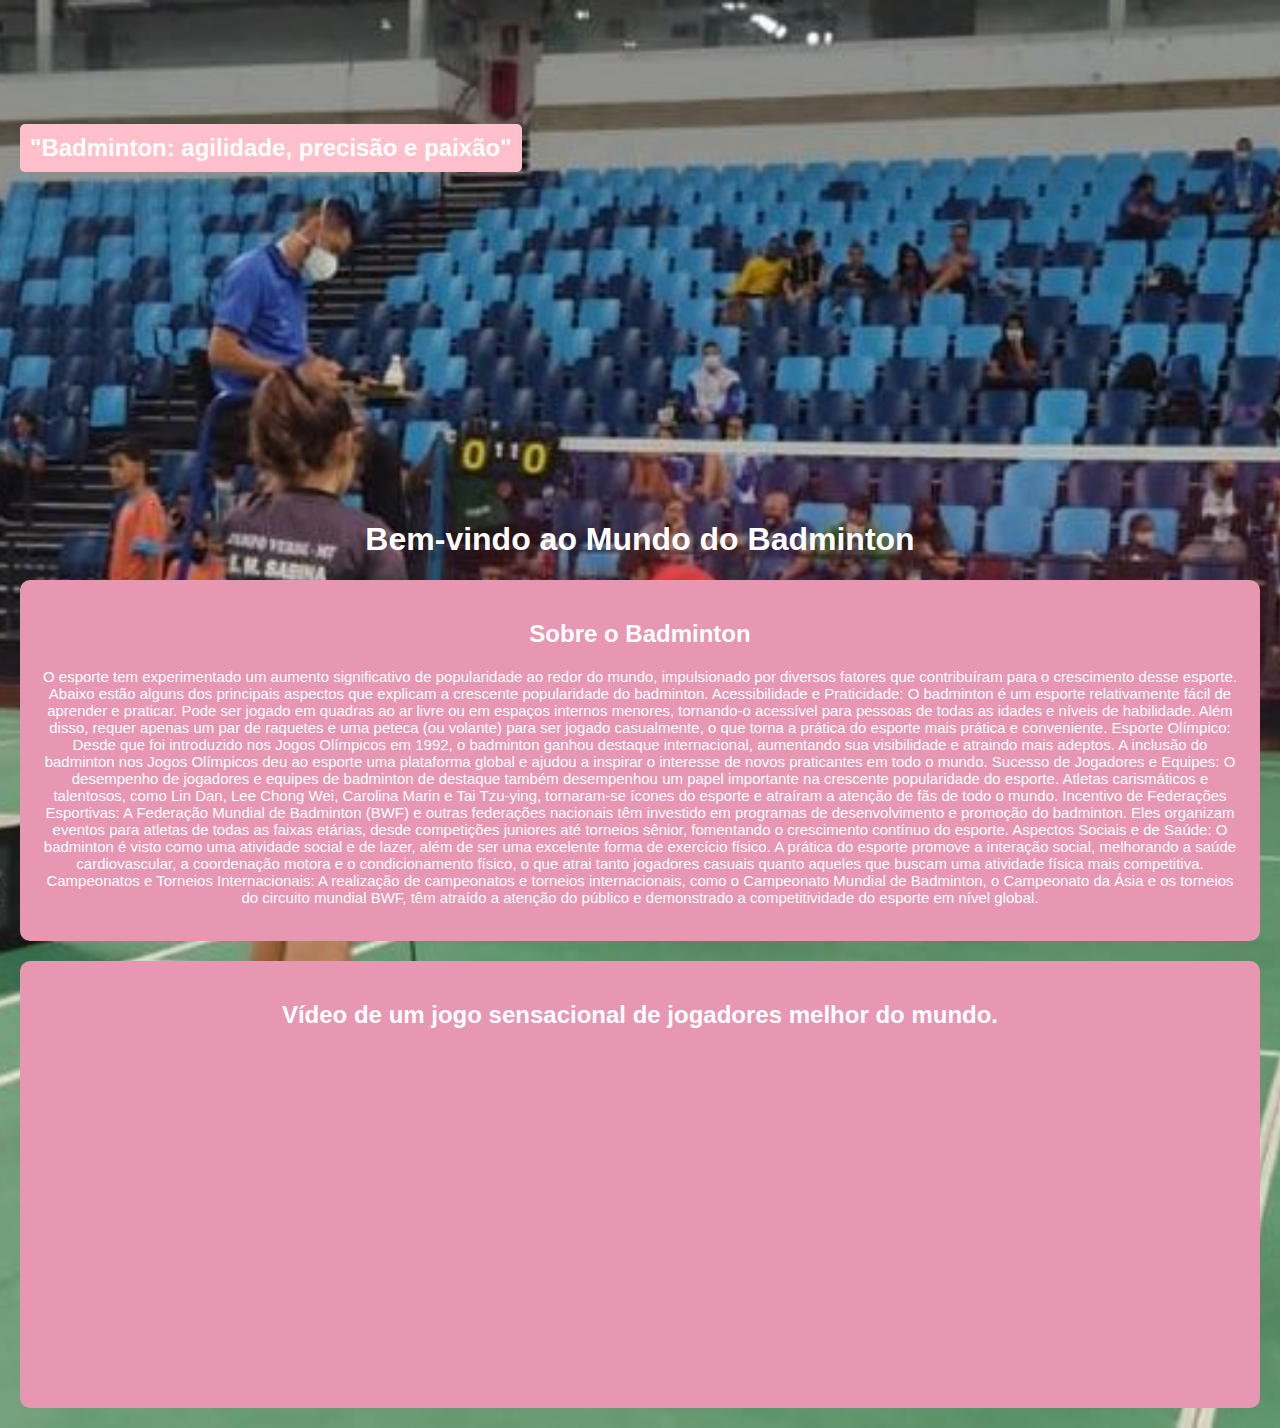
<file: site brunna/index.html>
<!DOCTYPE html>
<html lang="en">

<head>
  <meta charset="UTF-8">
  <meta name="viewport" content="width=device-width, initial-scale=1.0">
  <title>Home - Badminton</title>
  <link rel="stylesheet" href="style.css">
</head>

<body>
  <div class="bg"></div>

  <main>
    <h1>Bem-vindo ao Mundo do Badminton</h1>
    <p class="overlay-text">"Badminton: agilidade, precisão e paixão"</p>

    <section>
      <h2>Sobre o Badminton</h2>
      <p>
        O esporte tem experimentado um aumento significativo de popularidade ao redor do mundo, impulsionado por
        diversos fatores que contribuíram para o crescimento desse esporte. Abaixo estão alguns dos principais aspectos
        que explicam a crescente popularidade do badminton.

        Acessibilidade e Praticidade: O badminton é um esporte relativamente fácil de aprender e praticar. Pode ser
        jogado em quadras ao ar livre ou em espaços internos menores, tornando-o acessível para pessoas de todas as
        idades e níveis de habilidade. Além disso, requer apenas um par de raquetes e uma peteca (ou volante) para ser
        jogado casualmente, o que torna a prática do esporte mais prática e conveniente.

        Esporte Olímpico: Desde que foi introduzido nos Jogos Olímpicos em 1992, o badminton ganhou destaque
        internacional, aumentando sua visibilidade e atraindo mais adeptos. A inclusão do badminton nos Jogos Olímpicos
        deu ao esporte uma plataforma global e ajudou a inspirar o interesse de novos praticantes em todo o mundo.

        Sucesso de Jogadores e Equipes: O desempenho de jogadores e equipes de badminton de destaque também desempenhou
        um papel importante na crescente popularidade do esporte. Atletas carismáticos e talentosos, como Lin Dan, Lee
        Chong Wei, Carolina Marin e Tai Tzu-ying, tornaram-se ícones do esporte e atraíram a atenção de fãs de todo o
        mundo.



        Incentivo de Federações Esportivas: A Federação Mundial de Badminton (BWF) e outras federações nacionais têm
        investido em programas de desenvolvimento e promoção do badminton. Eles organizam eventos para atletas de todas
        as faixas etárias, desde competições juniores até torneios sênior, fomentando o crescimento contínuo do esporte.

        Aspectos Sociais e de Saúde: O badminton é visto como uma atividade social e de lazer, além de ser uma excelente
        forma de exercício físico. A prática do esporte promove a interação social, melhorando a saúde cardiovascular, a
        coordenação motora e o condicionamento físico, o que atrai tanto jogadores casuais quanto aqueles que buscam uma
        atividade física mais competitiva.

        Campeonatos e Torneios Internacionais: A realização de campeonatos e torneios internacionais, como o Campeonato
        Mundial de Badminton, o Campeonato da Ásia e os torneios do circuito mundial BWF, têm atraído a atenção do
        público e demonstrado a competitividade do esporte em nível global.




      </p>
    </section>

    <!-- Vídeo do YouTube -->
    <section>
      <h2>Vídeo de um jogo sensacional de jogadores melhor do mundo.</h2>
      <div class="video-container">
        <iframe width="560" height="315" src="https://www.youtube.com/embed/Hf-n1yfd8II?si=mp0dVb2uDUCpWWtu"
          title="YouTube video player" frameborder="0"
          allow="accelerometer; autoplay; clipboard-write; encrypted-media; gyroscope; picture-in-picture; web-share"
          referrerpolicy="strict-origin-when-cross-origin" allowfullscreen></iframe>
      </div>
    </section>
  </main>


</body>

</html>
</file>
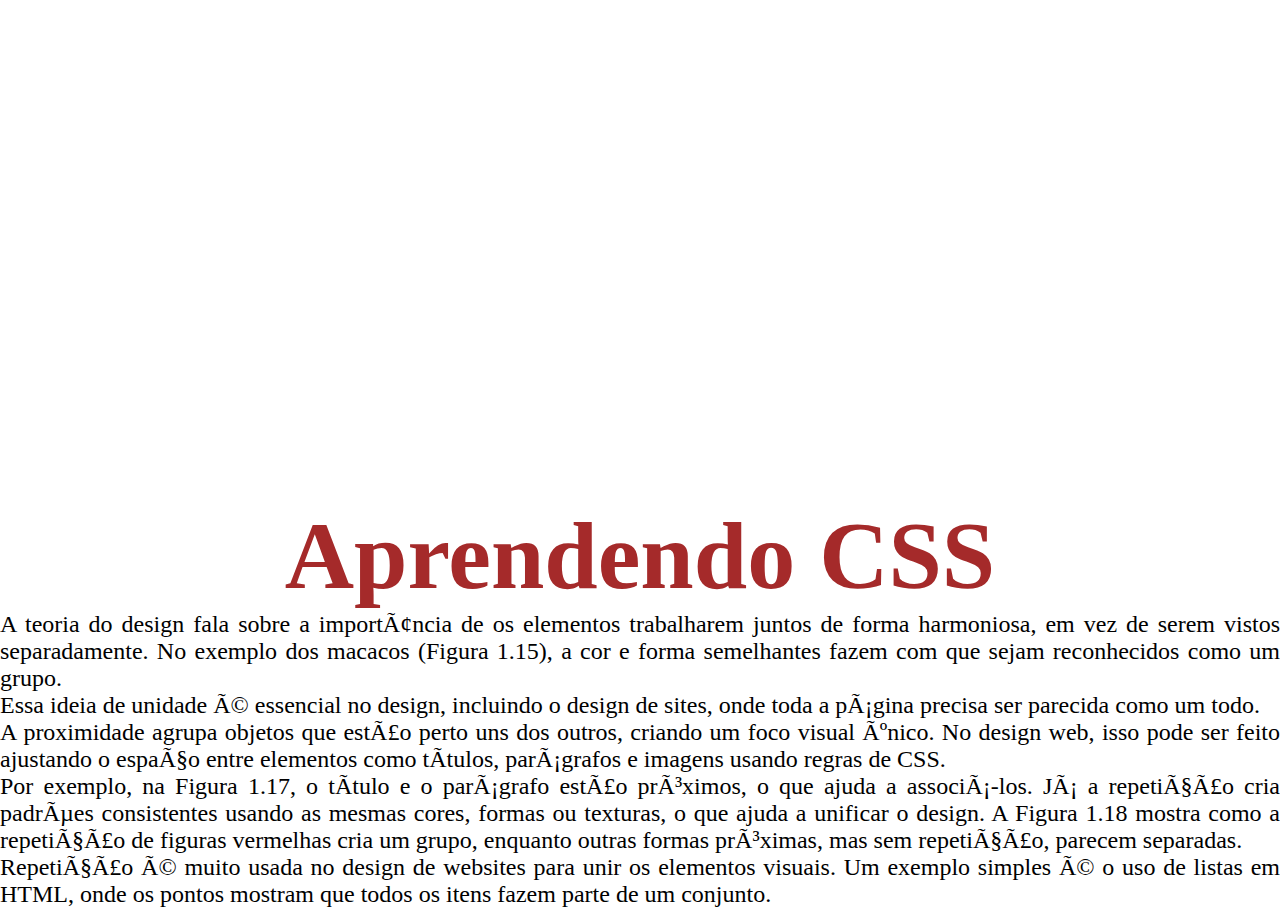
<file: Programação WEB/portifólio/index.html>
<!DOCTYPE html>
<html lang=”pt-br”>

<head>
    <meta charset=”UTF-8”>
    <meta name=”viewport” content=”width=device-width, initial-scale=1.0”>
    <title>Aula CSS</title>
    <link rel="stylesheet" href="style.css">

</head>

<body>
    <div class="bg"></div>
    <h1>Aprendendo CSS</h1>
    <P> A teoria do design fala sobre a importância de os elementos trabalharem
        juntos de forma harmoniosa, em vez de serem vistos separadamente. No exemplo
        dos macacos (Figura 1.15), a cor e forma semelhantes fazem com que sejam
        reconhecidos como um grupo.
        <br>Essa ideia de unidade é essencial no design,
        incluindo o design de sites, onde toda a página precisa ser parecida como um
        todo.
    </P>

    <p>A proximidade agrupa objetos que estão perto uns dos outros, criando um
        foco visual único. No design web, isso pode ser feito ajustando o espaço entre
        elementos como títulos, parágrafos e imagens usando regras de CSS.
        <br> Por exemplo, na Figura 1.17, o título e o parágrafo estão próximos, o que ajuda a
        associá-los. Já a repetição cria padrões consistentes usando as mesmas cores,
        formas ou texturas, o que ajuda a unificar o design. A Figura 1.18 mostra como a
        repetição de figuras vermelhas cria um grupo, enquanto outras formas próximas,
        mas sem repetição, parecem separadas.</p>

       <p> Repetição é muito usada no design de websites para unir os elementos
        visuais. Um exemplo simples é o uso de listas em HTML, onde os pontos mostram
        que todos os itens fazem parte de um conjunto.</p>
    </P>
</body>

</html>
</file>
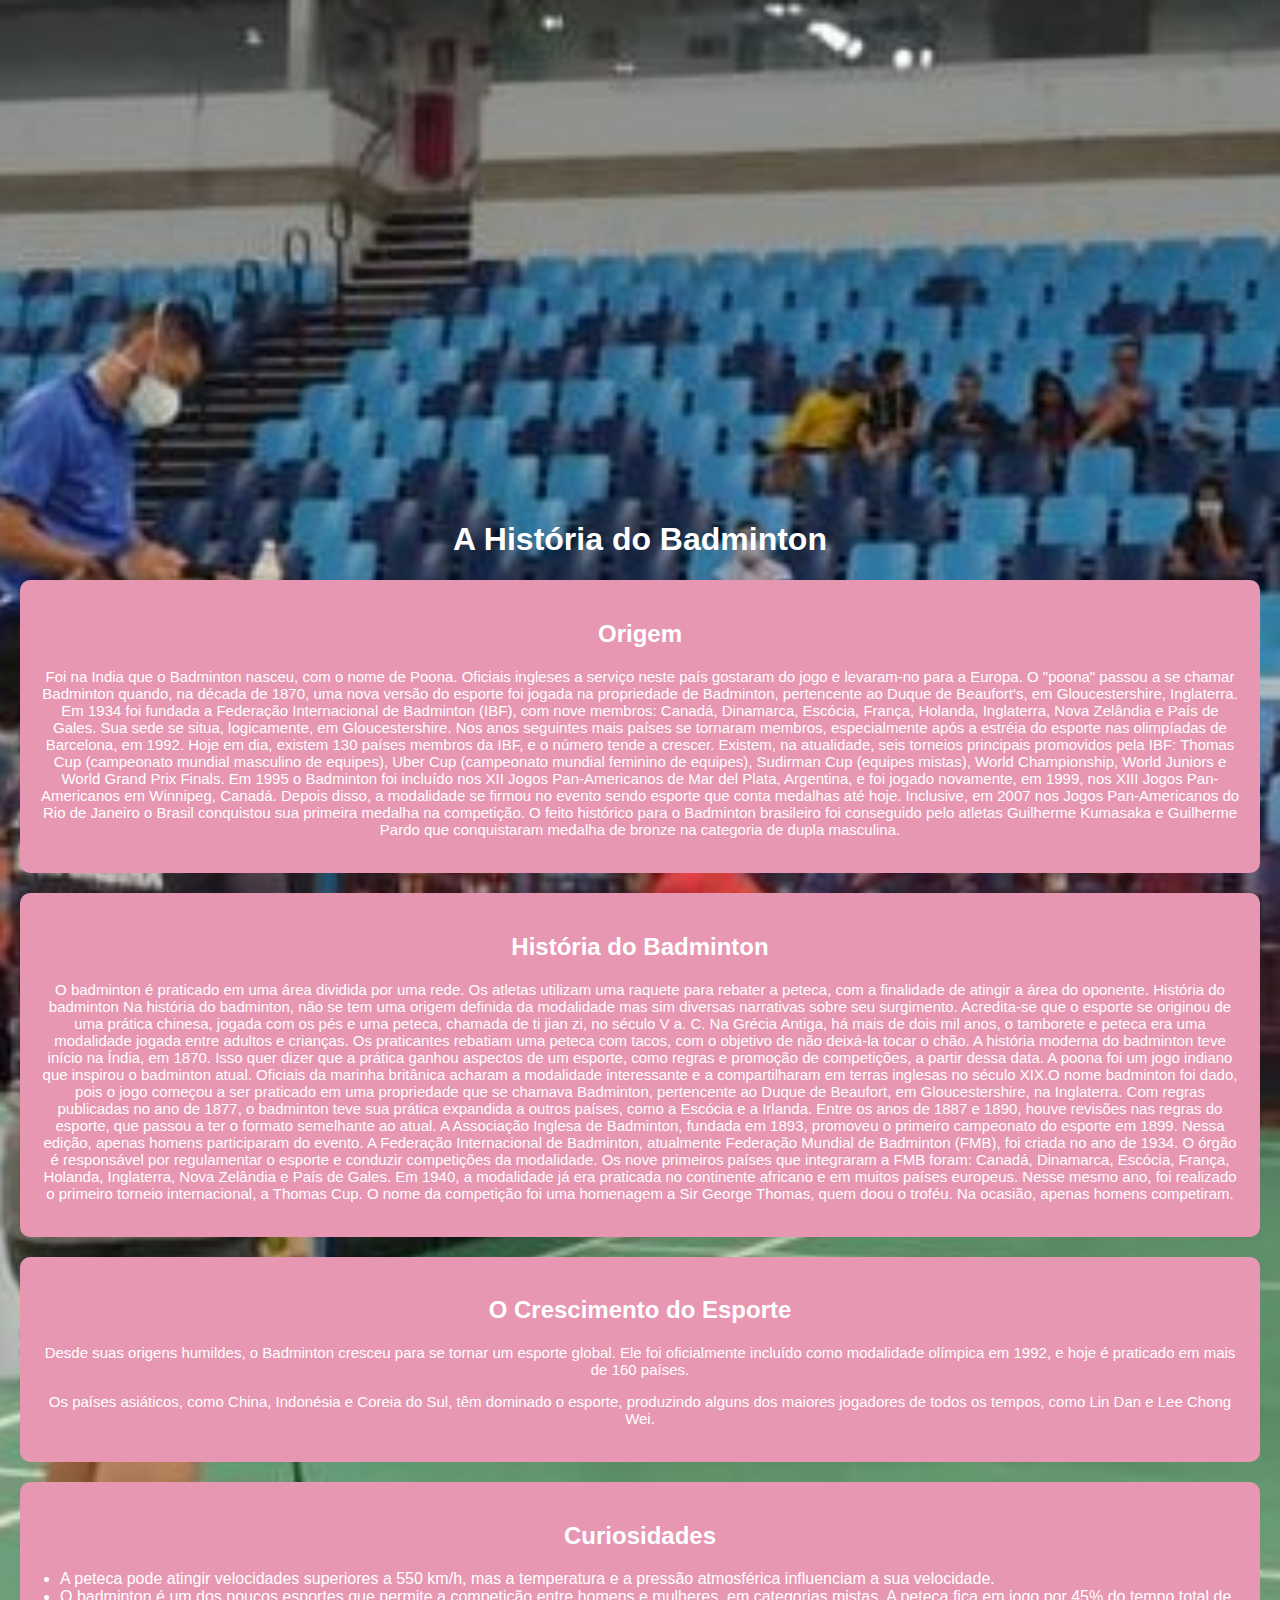
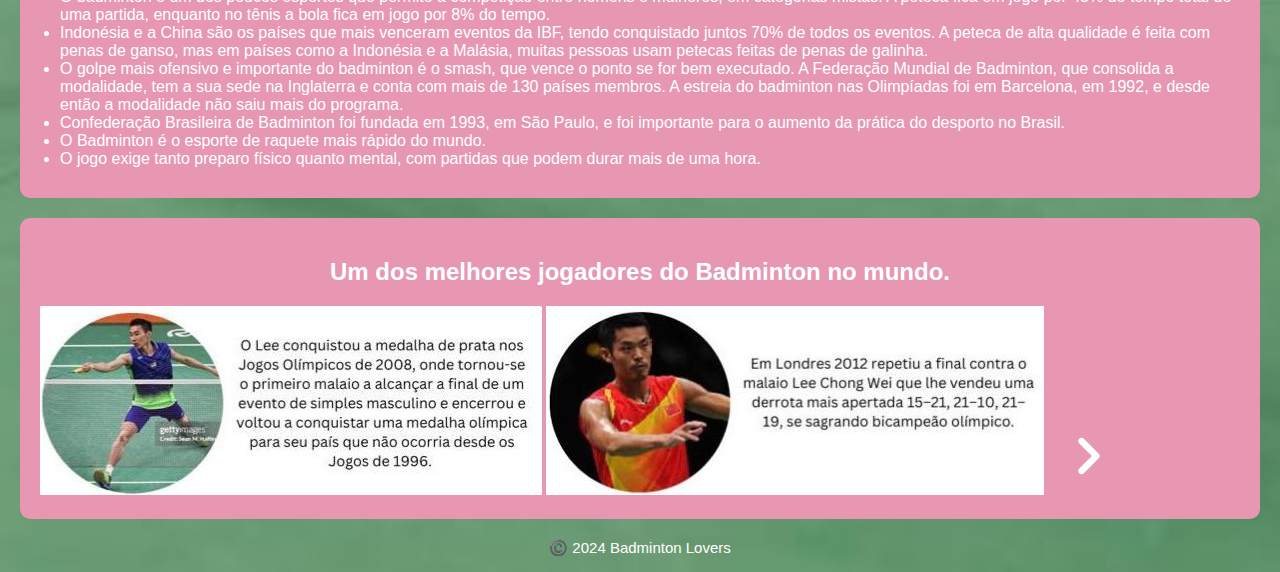
<file: site brunna/history.html>
<!DOCTYPE html>
<html lang="en">

<head>
  <meta charset="UTF-8">
  <meta name="viewport" content="width=device-width, initial-scale=1.0">
  <title>História - Badminton</title>
  <link rel="stylesheet" href="style.css">
</head>

<body>
  <div class="bg"></div>
  <main>
   
    <h1>A História do Badminton</h1>
    <section>
      <h2>Origem</h2>
      <p>
        Foi na India que o Badminton nasceu, com o nome de Poona. Oficiais ingleses a serviço neste país gostaram do
        jogo e levaram-no para a Europa.
        O "poona" passou a se chamar Badminton quando, na década de 1870, uma nova versão do esporte foi jogada na
        propriedade de Badminton, pertencente ao Duque de Beaufort's, em Gloucestershire, Inglaterra.
        Em 1934 foi fundada a Federação Internacional de Badminton (IBF), com nove membros: Canadá, Dinamarca, Escócia,
        França, Holanda, Inglaterra, Nova Zelândia e País de Gales. Sua sede se situa, logicamente, em Gloucestershire.
        Nos anos seguintes mais países se tornaram membros, especialmente após a estréia do esporte nas olimpíadas de
        Barcelona, em 1992. Hoje em dia, existem 130 países membros da IBF, e o número tende a crescer.
        Existem, na atualidade, seis torneios principais promovidos pela IBF: Thomas Cup (campeonato mundial masculino
        de equipes), Uber Cup (campeonato mundial feminino de equipes), Sudirman Cup (equipes mistas), World
        Championship, World Juniors e World Grand Prix Finals.
        Em 1995 o Badminton foi incluído nos XII Jogos Pan-Americanos de Mar del Plata, Argentina, e foi jogado
        novamente, em 1999, nos XIII Jogos Pan-Americanos em Winnipeg, Canadá. Depois disso, a modalidade se firmou no
        evento sendo esporte que conta medalhas até hoje. Inclusive, em 2007 nos Jogos Pan-Americanos do Rio de Janeiro
        o Brasil conquistou sua primeira medalha na competição. O feito histórico para o Badminton brasileiro foi
        conseguido pelo atletas Guilherme Kumasaka e Guilherme Pardo que conquistaram medalha de bronze na categoria de
        dupla masculina.
      </p>
    </section>
    <section>
      <h2>História do Badminton</h2>
      <p>
        O badminton é praticado em uma área dividida por uma rede. Os atletas utilizam uma raquete para rebater a
        peteca, com a finalidade de atingir a área do oponente.
        História do badminton
        Na história do badminton, não se tem uma origem definida da modalidade mas sim diversas narrativas sobre seu
        surgimento. Acredita-se que o esporte se originou de uma prática chinesa, jogada com os pés e uma peteca,
        chamada de ti jian zi, no século V a. C.
        Na Grécia Antiga, há mais de dois mil anos, o tamborete e peteca era uma modalidade jogada entre adultos e
        crianças. Os praticantes rebatiam uma peteca com tacos, com o objetivo de não deixá-la tocar o chão.
        A história moderna do badminton teve início na Índia, em 1870. Isso quer dizer que a prática ganhou aspectos de
        um esporte, como regras e promoção de competições, a partir dessa data. A poona foi um jogo indiano que inspirou
        o badminton atual. Oficiais da marinha britânica acharam a modalidade interessante e a compartilharam em terras
        inglesas no século XIX.O nome badminton foi dado, pois o jogo começou a ser praticado em uma propriedade que se
        chamava Badminton, pertencente ao Duque de Beaufort, em Gloucestershire, na Inglaterra.

        Com regras publicadas no ano de 1877, o badminton teve sua prática expandida a outros países, como a Escócia e a
        Irlanda. Entre os anos de 1887 e 1890, houve revisões nas regras do esporte, que passou a ter o formato
        semelhante ao atual.

        A Associação Inglesa de Badminton, fundada em 1893, promoveu o primeiro campeonato do esporte em 1899. Nessa
        edição, apenas homens participaram do evento.

        A Federação Internacional de Badminton, atualmente Federação Mundial de Badminton (FMB), foi criada no ano de
        1934. O órgão é responsável por regulamentar o esporte e conduzir competições da modalidade.

        Os nove primeiros países que integraram a FMB foram: Canadá, Dinamarca, Escócia, França, Holanda, Inglaterra,
        Nova Zelândia e País de Gales.

        Em 1940, a modalidade já era praticada no continente africano e em muitos países europeus. Nesse mesmo ano, foi
        realizado o primeiro torneio internacional, a Thomas Cup. O nome da competição foi uma homenagem a Sir George
        Thomas, quem doou o troféu. Na ocasião, apenas homens competiram.
      </p>
    </section>

    <section>
      <h2>O Crescimento do Esporte</h2>
      <p>
        Desde suas origens humildes, o Badminton cresceu para se tornar um esporte global. Ele foi oficialmente
        incluído como modalidade olímpica em 1992, e hoje é praticado em mais de 160 países.
      </p>
      <p>
        Os países asiáticos, como China, Indonésia e Coreia do Sul, têm dominado o esporte, produzindo alguns dos
        maiores jogadores de todos os tempos, como Lin Dan e Lee Chong Wei.
      </p>
    </section>

    <section>
      <h2>Curiosidades</h2>
      <ul>
        <li>A peteca pode atingir velocidades superiores a 550 km/h, mas a temperatura e a pressão atmosférica
          influenciam a sua velocidade.</li>
          <li>O badminton é um dos poucos esportes que permite a competição entre homens e mulheres, em categorias mistas.
          A peteca fica em jogo por 45% do tempo total de uma partida, enquanto no tênis a bola fica em jogo por 8% do
          tempo.</li>
          <li> Indonésia e a China são os países que mais venceram eventos da IBF, tendo conquistado juntos 70% de todos os
          eventos.
          A peteca de alta qualidade é feita com penas de ganso, mas em países como a Indonésia e a Malásia, muitas
          pessoas usam petecas feitas de penas de galinha.</li>
          <li>O golpe mais ofensivo e importante do badminton é o smash, que vence o ponto se for bem executado.
          A Federação Mundial de Badminton, que consolida a modalidade, tem a sua sede na Inglaterra e conta com mais de
          130 países membros.
          A estreia do badminton nas Olimpíadas foi em Barcelona, em 1992, e desde então a modalidade não saiu mais do
          programa.</li>
          <li> Confederação Brasileira de Badminton foi fundada em 1993, em São Paulo, e foi importante para o aumento da
          prática do desporto no Brasil.</li>
        <li>O Badminton é o esporte de raquete mais rápido do mundo.</li>
        <li>O jogo exige tanto preparo físico quanto mental, com partidas que podem durar mais de uma hora.</li>
      </ul>
    </section>
  </main>

  <div class="section2">
    <h2>Um dos melhores jogadores do Badminton no mundo.</h2>
    <div class="card">
      <img src="setaesquerda-a74b4d3e894b42f696072394a2628880.svg" alt="" class="arrow" id="seta-esquerda"
        onclick="imagemAnterior()">
      <img src="leechongwei2.jpg" alt="" class="slider-image">
      <img src="lindan2.jpg" alt="" class="slider-image">
      <img src="ygor.jpg" alt="" class="slider-image">
      <img src="setadireita-6c025276016244598883e660f9b9edc9.svg" alt="" class="arrow" id="seta-direita"
        onclick="proximaImagem()">
    </div>
  </div>
  <script src="script.js"></script>

  <footer>
    <p>©️ 2024 Badminton Lovers</p>
  </footer>
</body>

</html>
</file>
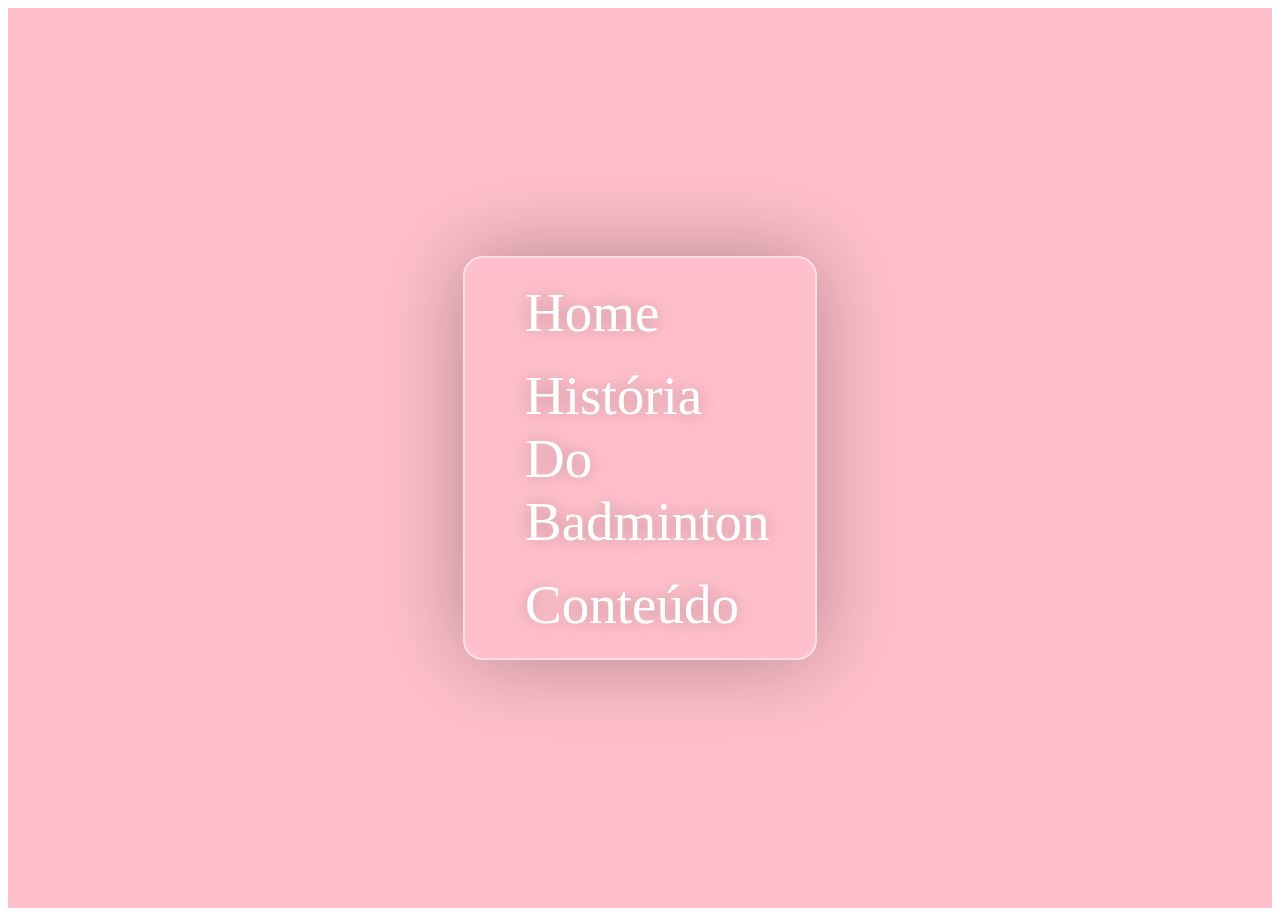
<file: site brunna/navegação.html>
<!DOCTYPE html>
<html lang="en">
<head>
    <meta charset="UTF-8">
    <meta name="viewport" content="width=device-width, initial-scale=1.0">
    <title>Navegação</title>
    <link rel="stylesheet" href="estilonave.css">
</head>
<body>
    <section>
        <div class="form-box">
            <div class="nav">
                <ul>
                    <li><a href="navegacao.html">Home</a></li>
                    <li><a href="history.html" target="_blank">História Do Badminton</li>
                    <li><a href="index.html" target="_blank">Conteúdo</a></li>
                </ul>
            </div>
        </div>
    </section>
</body>
</html>
</file>
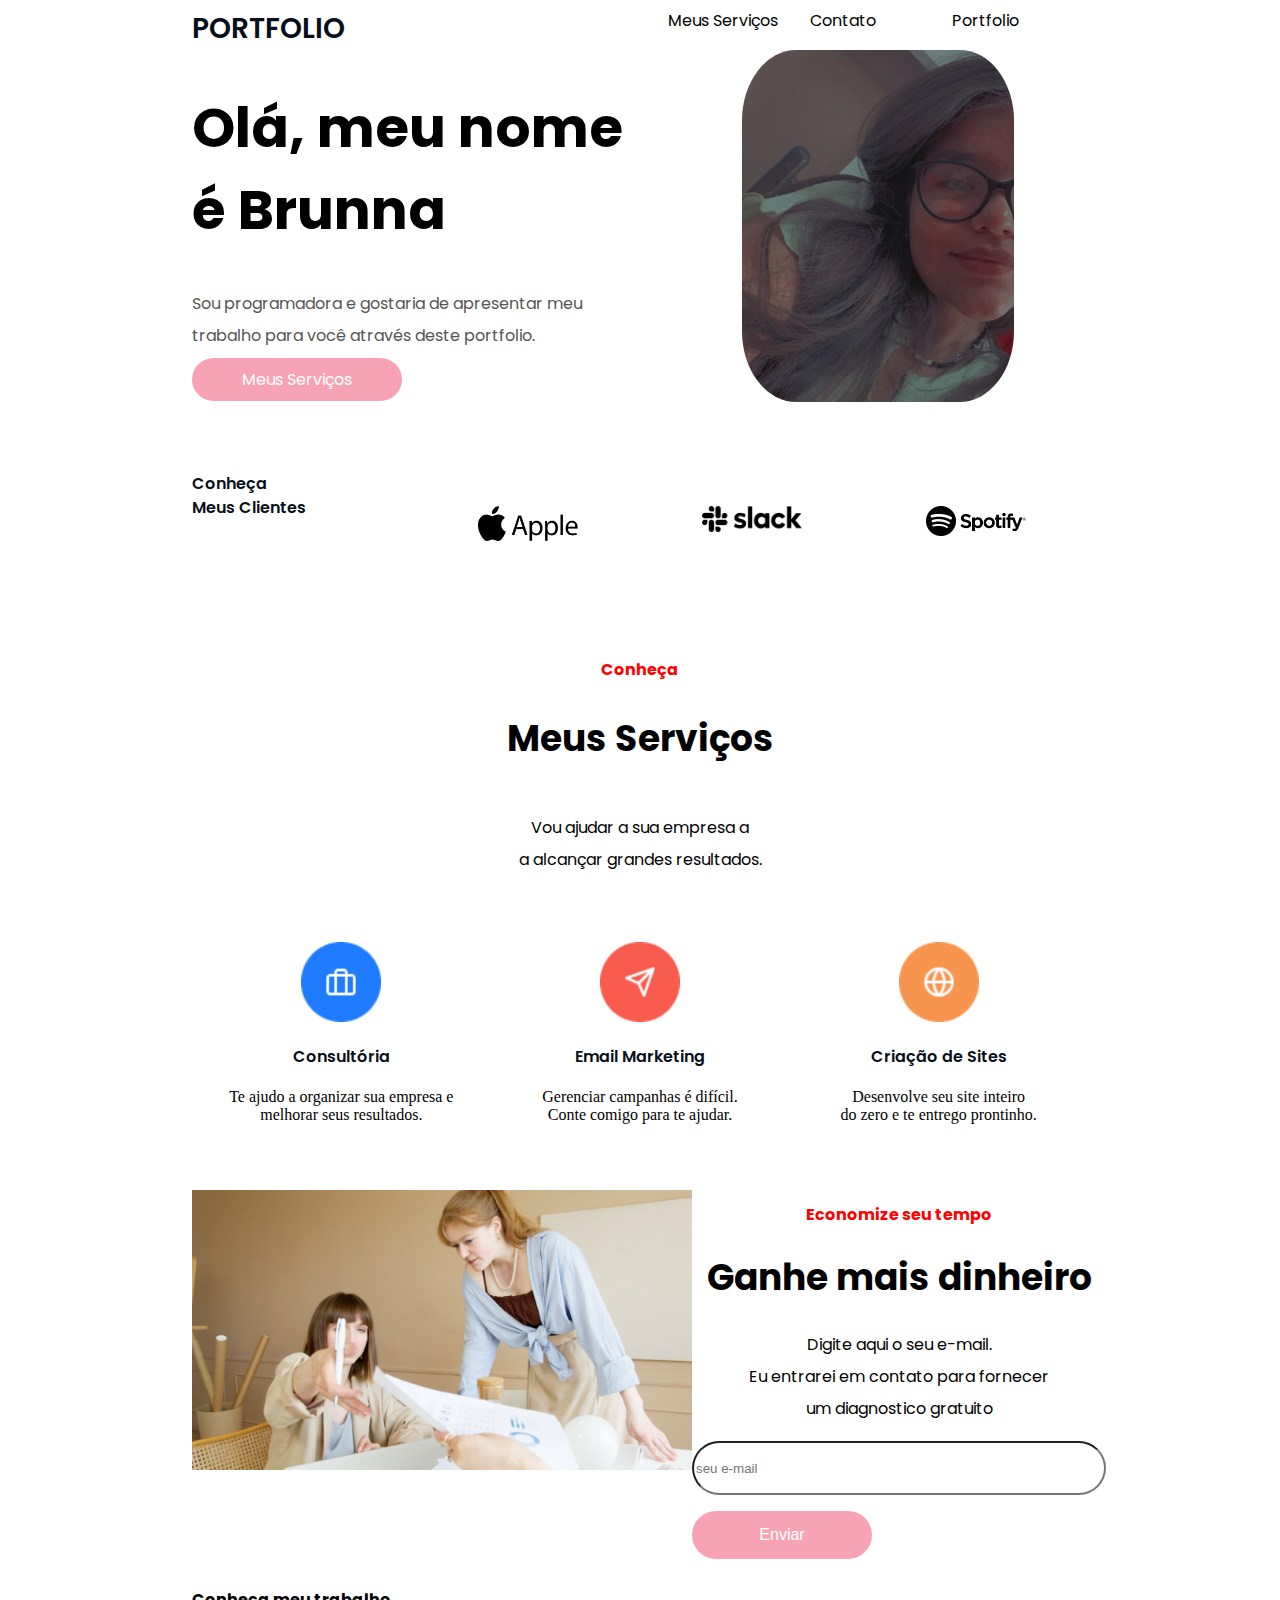
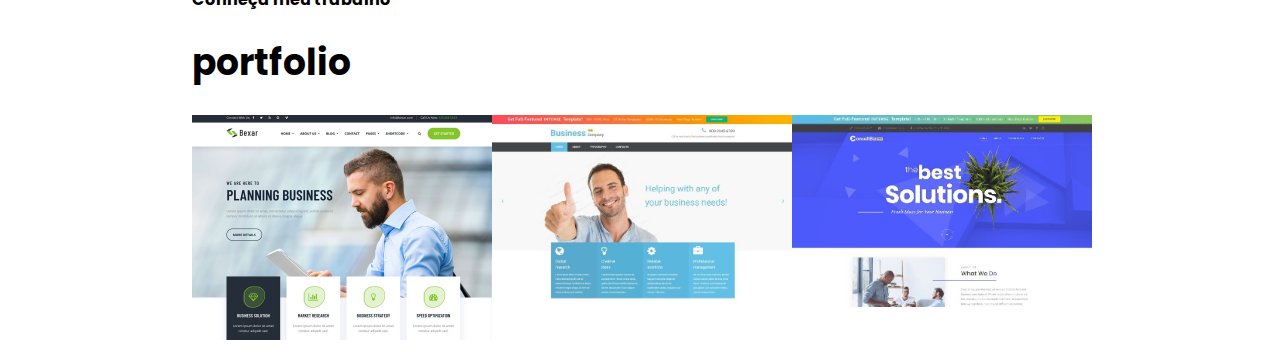
<file: Programação WEB/portifólio/portifolio.html>
<!DOCTYPE html>
<html lang="en">

<head>
    <meta charset="UTF-8">
    <!--configura a codificação de caracteres do documento, UTF-8 é uma codificação 
    de caracteres que pode representar quase todos os caracteres e símbolos do mundo. -->

    <meta http-equiv="X-UA-Compatible" content="IE=edge">
    <!-- isso permite que a pagina seja compativel com o internet explorer -->

    <meta name="viewport" content="width=device-width, initial-scale=1.0">
    <!-- a tag meta viewport, que é essencial para o design responsivo de sites. Define a largura da 
    página para ser igual à largura da tela do dispositivo.
    Um valor de 1.0 significa que a página será exibida sem zoom. -->

    <link rel="preconnect" href="https://fonts.googleapis.com">
    <link rel="preconnect" href="https://fonts.gstatic.com" crossorigin>
    <link href="https://fonts.googleapis.com/css2?family=Poppins:ital,wght@0,100;0,200;0,
    300;0,400;0,500;0,600;0,700;0,800;0,900;1,100;1,200;1,300;1,400;1,500;1,600;1,700;1,
    800;1,900&display=swap" rel="stylesheet">

    <link rel="stylesheet" href="estilo.css">
    <title>PORTFOLIO</title>
</head>

<body>

    <div class="navegacao">

        <div id="titulo">
            PORTFOLIO
        </div>

        <div id="menu">
            <ul>
                <li><a href="#services">Meus Serviços</a></li>
                <li><a href="#contact">Contato</a></li>
                <li><a href="#PORTFOLIOTitle">Portfolio</a></li>
            </ul>
        </div>
    </div>

    <div class="navegacao">

        <div id="cabecalhocta">
            <h1> Olá, meu nome é Brunna</h1>
            <p class="texto"> Sou programadora e
                gostaria de apresentar meu trabalho para você através deste portfolio.</p>

            <a id="buttoncta" href="services">Meus Serviços</a>
        </div>

        <div id="cabecalhoimg">
            <img src="img/brunna.jpg">
        </div>
    </div>

    <div class="navegacao" id="Clientes">
        <div id="cabecalhoclientetexto">
            <p>Conheça</br>
                Meus Clientes</p>
        </div>

        <div id="cabecalhologo">
            <img width="100" src="img/apple-11 1.png">
        </div>
        <div id="cabecalhologo">
            <img width="100" src="img/slack-2 1.png">
        </div>
        <div id="cabecalhologo">
            <img width="100" src="img/spotify-1 1.png">
        </div>
    </div>

    <div class="navegacao">
        <div id="service">
            <h2 id="red">Conheça</h2>
            <h2 id="black">Meus Serviços</h2>
        </div>
    </div>

    <div class="navegacao">
        <p class="gray"> Vou ajudar a sua empresa a <br>
            a alcançar grandes resultados.</p>
    </div>
    <div class="navegacao">
        <div id="cabecalhologo">
            <img width="80" src="img/Group 21.png">
            <h3>Consultória</h3>
            <p>Te ajudo a organizar sua empresa e <br>
                melhorar seus resultados.</p>
        </div>

        <div id="cabecalhologo">
            <img width="80" src="img/Group 17.png">
            <h3>Email Marketing</h3>
            <p>Gerenciar campanhas é difícil.<br>
                Conte comigo para te ajudar.</p>
        </div>

        <div id="cabecalhologo">
            <img width="80" src="img/Group 19.png">
            <h3>Criação de Sites</h3>
            <p>Desenvolve seu site inteiro<br>
                do zero e te entrego prontinho.</p>
        </div>
    </div>

    <div class="navegacao">
        <div>
            <img width="500" src="img/asmoças.png">
        </div>
        <div id="contactform">
            <h2 id="red">Economize seu tempo</h2>
            <h1 id="black">Ganhe mais dinheiro</h1>
            <p class="gray">Digite aqui o seu e-mail.
                <br> Eu entrarei em contato para fornecer
                <br>um diagnostico gratuito
            </p>

            <form action="https://formspree.io/f/xzzpvpoz" method="post">
                <input placeholder="seu e-mail" type="text" id="emailinput" name="contactemail" requierd="requierd">

                <p>
                    <button type="submit">Enviar</button>
                </p>
            </form>

        </div>

    </div>
    <div>
        <h2 id="red2">Conheça meu trabalho</h2>
        <h1 id="black2">portfolio</h1>
    </div>

    <div class="navegacao">
        <div>
            <img width="300" src="img/paginainicial1.jpg">
        </div>
        <div>
            <img width="300" src="img/moçodojoia.png">
        </div>
        <div>
            <img width="300" src="img/paginainicial.png">
        </div>
</body>

</html>
</file>
<file: site brunna/style.css>
body {
    font-family: Arial, sans-serif;
    margin: 0;
    padding: 0;
    background: url('brunnabad.jpg') no-repeat center center/cover;
    color: white;
  }
  
  header {
    background-color: pink;
    padding: 10px 0;
    text-align: center;
  }
  
  nav a {
    color: white;
    margin: 0 15px;
    text-decoration: none;
    font-size: 18px;
  }
  
  h1, h2 {
    text-align: center;
  }
  
  .overlay-text {
    position: absolute;
    top: 100px;
    left: 20px;
    font-size: 24px;
    font-weight: bold;
    background: pink;
    padding: 10px;
    border-radius: 5px;
  }
  
  .video-container {
    text-align: center;
    margin: 20px 0;
  }
  
  section {
    margin: 20px;
    padding: 20px;
    background: rgb(231, 151, 178);
    border-radius: 10px;
  }
  .section2{
    margin: 20px;
    padding: 20px;
    background: rgb(231, 151, 178);
    border-radius: 10px;
  }
  
  ul {
    margin: 10px 0;
    padding-left: 20px;
  }
  .bg {
    height: 500px;
    width: 100%;
    background-image:("brunnabad.jpg");
    background-size: cover;
    background-repeat: no-repeat;
    background-position: center;
    background-attachment: fixed;
}

p{
font-size: 15px;
font-family:'Lucida Sans', 'Lucida Sans Regular', 'Lucida Grande', 'Lucida Sans Unicode', Geneva, Verdana, sans-serif;
text-align: center;
}
</file>
<file: Programação WEB/portifólio/style.css>
* {
    margin: 0;
    padding: 0;
}


/* fazer essa determinação em todos é um boa pratica pois o asterisco garante que vai ser
   aplicado em todo documento, e assim vc pode ajustar a margem de acordo com sua
   preferencia */
h1 {
    color: brown;
    font-size: 96px;
    font-weight: 900;
    text-decoration: wavy;
    text-align: center;
    font-family: 'Anton', serif;
}

p {
    font-size: 24px;
    font-family: 'Courgette', serif;
    font-style: normal;
    text-align: justify;
}

.bg {
    height: 500px;
    /*height vem do ingles e significa altura*/
    width: 100%;
    /*width vem do ingles e significa largura*/
    /* espaço determinado para onde a imagem tem que caber */

    background-image: url("https://i.pinimg.com/736x/1f/01/32/1f01323ea789fc6b861543b321979866.jpg");
    /* nao salvei a imagem no computador por isso puxei o URL */
    background-size: cover;
    /* o formato cover ajusta da imagem dentro do espaço determinado sem deformar ela mas
   corta um pedaço, o formato contain faz a imagem aparecer sem corte mas deforma */
    background-repeat: no-repeat;
    /* vai garantir que a imagem não vai se repetir dentro do espaço determinado */
    background-position: center;
    background-attachment: fixed;
    /* esse comando faz a imagem ficar fixada e o texto ir passando por cima, não funciona com
   todo navegador */
}
</file>
<file: site brunna/estilonave.css>
section {
    display: flex;
    justify-content: center;
    align-items: center;
    min-height: 100vh;
    width: 100%;
    background-color: pink;
}
.nav a {
    text-decoration: none;
    color: rgb(255, 255, 255);
    font-size: 55px;
}
.nav a:hover {
    color: rgb(55, 98, 238);
}
.nav ul li {
    display: inline-block;
    margin-right: 10%;
    padding: 10px 20px;
    align-items: center;
}
.form-box {
    position: relative;
    width: 350px;
    height: 400px;
    background: transparent;
    border: 2px solid rgba(255, 255, 255, 0.5);
    border-radius: 20px;
    backdrop-filter: blur(15px);
    justify-content: center;
    align-items: center;
    display: flex;
    box-shadow: 0 0 90px rgba(0, 0, 0, .3);
    text-shadow: 0 0 20px rgba(0, 0, 0, .3);
}
</file>
<file: Programação WEB/portifólio/estilo.css>
body {
    margin-left: 15%;
    margin-right: 15%;
    max-width: 1200px;
}

.navegacao {
    display: grid;
    grid-auto-flow: column;
    grid-auto-columns: 1fr;
}

#titulo {
    font-family: Poppins;
    font-size: 28px;
    font-weight: 600;
    line-height: 42px;
    text-align: left;
    width: 119px;
    height: 42px;
    top: 40px;
    left: 160px;
    gap: 0px;
    opacity: 0px;
    color: #070F18;
}

#menu ul {
    display: flex;
    list-style-type: none;
    margin: 0;
    padding: 0;
}

#menu li {
    display: inline-block;
    margin-left: 28px;
    font-family: poppins;
    font-size: normal;
    width: 114px;
    height: 24px;
    top: 49px;
    left: 947px;
    gap: 0px;
    opacity: 0px;
}

#cabecalhocta h1 {
    font-family: Poppins;
    font-size: 55px;
    font-weight: 700;
    line-height: 82px;
    text-align: left;
    color: #000000;
}

p.texto {
    font-family: Poppins;
    font-size: 16px;
    font-weight: 400;
    line-height: 32px;
    text-align: left;
    color: #575455;
}

#cabecalhoimg {
    margin-left: 60px;
    border-radius: 50%;
}

#cabecalhoimg img {
    width: 70%;
    margin-left: 42px;
    border-radius: 20%;
}

a {
    color: black;
    text-decoration: none;
}

#buttoncta {
    background: hwb(347 64% 3%);
    width: 180px;
    height: 48px;
    top: 504px;
    left: 160px;
    gap: 0px;
    border-radius: 50px;
    opacity: 0px;
    font-family: Poppins;
    font-size: 16px;
    line-height: 24px;
    text-align: center;
    color: white;
    padding: 10px 50px 10px 50px;
}

#Clientes {
    margin-top: 50px;
    margin-bottom: 50px;
}

#cabecalhoclientetexto {
    font-family: poppins;
    font-size: 16px;
    font-weight: 600;
    line-height: 24px;
    text-align: left;
    color: #070F18
}

#cabecalhologo {
    text-align: center;
    margin-top: 50px;
    margin-bottom: 50px;

}

#red {
    font-family: Poppins;
    font-size: 16px;
    font-weight: 700;
    line-height: 24px;
    text-align: center;
    color: red;
}

#black {
    font-family: Poppins;
    font-size: 36px;
    font-weight: 700;
    line-height: 54px;
    text-align: center;
}

.gray {
    font-family: Poppins;
    font-size: 16px;
    font-weight: 400;
    line-height: 32px;
    text-align: center;
}

h3 {
    font-family: Poppins;
    font-size: 16px;
    font-weight: 600;
    line-height: 30px;
    text-align: left;
    color: #070F18;
    text-align: center;
}

#contactform input {
    width: 406px;
    height: 48px;
    top: 1627px;
    left: 887px;
    gap: 0px;
    border-radius: 50px;
    opacity: 0px;
}

#contactform button {
    width: 180px;
    height: 48px;
    top: 1695px;
    left: 887px;
    gap: 0px;
    border-radius: 50px;
    opacity: 0px;
    background-color: hwb(347 64% 3%);
    color: white;
    border: 0;
    font-size: 16px;
}
#red2{
    font-family: Poppins;
    font-size: 16px;
    font-weight: 700;
    line-height: 24px;
    text-align: left;
}

#black2{
    font-family: Poppins;
    font-size: 36px;
    font-weight: 700;
    line-height: 54px;
    text-align: left;
}
</file>
